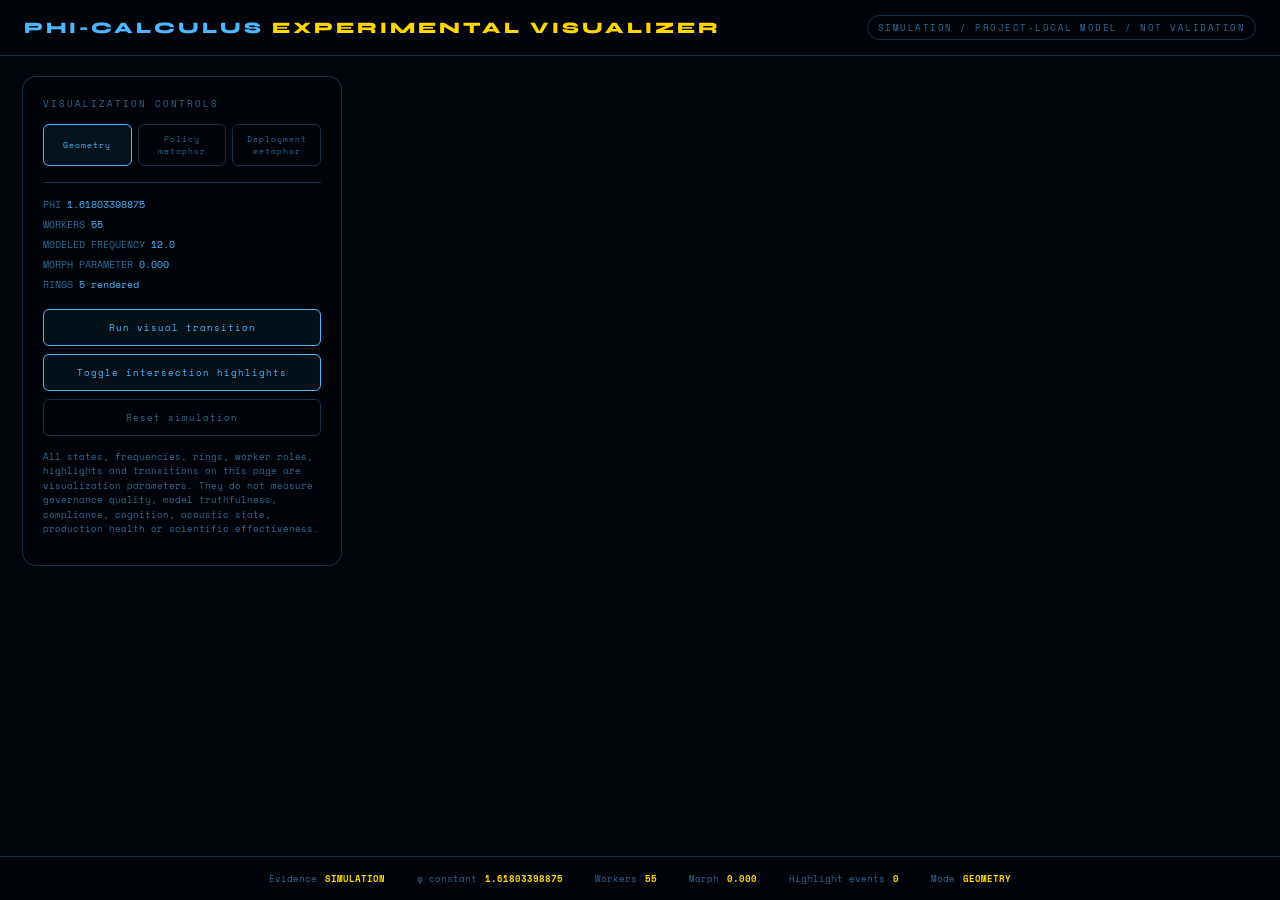
<file: phi-app/viz/index.html>
<!DOCTYPE html>
<html lang="en">
<head>
    <meta charset="UTF-8">
    <meta name="viewport" content="width=device-width, initial-scale=1.0">
    <title>Phi-Calculus Experimental Visualizer</title>
    <link href="https://fonts.googleapis.com/css2?family=Space+Mono:wght@400;700&family=Syne:wght@400;700;800&display=swap" rel="stylesheet">
    <style>
        :root {
            --phi-blue:#4db8ff;
            --phi-gold:#ffd700;
            --bg:#010409;
            --panel:rgba(1,4,9,.92);
            --border:rgba(77,184,255,.25);
            --dim:rgba(77,184,255,.58);
        }
        *{box-sizing:border-box}
        body{margin:0;background:var(--bg);color:var(--phi-blue);font-family:'Space Mono',monospace;overflow:hidden}
        #topbar{position:fixed;top:0;left:0;right:0;z-index:20;height:56px;background:rgba(1,4,9,.97);border-bottom:1px solid var(--border);display:flex;align-items:center;justify-content:space-between;padding:0 24px}
        .brand{font-family:'Syne',sans-serif;font-weight:800;letter-spacing:3px;text-transform:uppercase}
        .brand span{color:var(--phi-gold)}
        .evidence{font-size:9px;letter-spacing:1.5px;color:var(--dim);border:1px solid var(--border);border-radius:999px;padding:5px 10px}
        #left{position:fixed;top:76px;left:22px;z-index:10;width:320px;background:var(--panel);border:1px solid var(--border);border-radius:14px;padding:20px;backdrop-filter:blur(20px)}
        #right{position:fixed;top:76px;right:22px;z-index:10;width:300px;background:var(--panel);border:1px solid var(--border);border-radius:14px;padding:20px;display:none;backdrop-filter:blur(20px)}
        .label{font-size:9px;letter-spacing:2px;text-transform:uppercase;color:var(--dim);margin-bottom:14px}
        .tabs{display:grid;grid-template-columns:repeat(3,1fr);gap:6px;margin-bottom:16px}
        .tab,button{font:inherit}
        .tab{padding:8px 4px;border:1px solid var(--border);border-radius:6px;background:transparent;color:var(--dim);font-size:8px;cursor:pointer}
        .tab.active{color:var(--phi-blue);background:rgba(77,184,255,.08);border-color:var(--phi-blue)}
        .readout{border-top:1px solid var(--border);padding-top:12px;font-size:10px;line-height:2}
        .k{color:var(--dim)}
        .buttons{display:grid;gap:8px;margin-top:14px}
        button{padding:11px;border:1px solid var(--phi-blue);border-radius:6px;background:rgba(77,184,255,.07);color:var(--phi-blue);cursor:pointer;font-size:9px;letter-spacing:1px}
        button.secondary{border-color:var(--border);color:var(--dim);background:transparent}
        #metrics{position:fixed;bottom:0;left:0;right:0;z-index:10;min-height:44px;background:rgba(1,4,9,.95);border-top:1px solid var(--border);display:flex;align-items:center;justify-content:center;gap:32px;padding:6px 18px;flex-wrap:wrap}
        .metric{display:flex;gap:8px;align-items:center;font-size:9px}.metric b{color:var(--phi-gold)}
        .notice{font-size:9px;line-height:1.6;color:var(--dim);margin-top:14px}
        canvas{cursor:crosshair}
        @media(max-width:820px){#left{width:280px}#right{display:none!important}#metrics{justify-content:flex-start;gap:14px}.evidence{display:none}}
    </style>
</head>
<body>
<div id="topbar">
    <div class="brand">PHI-CALCULUS <span>EXPERIMENTAL VISUALIZER</span></div>
    <div class="evidence">SIMULATION / PROJECT-LOCAL MODEL / NOT VALIDATION</div>
</div>

<section id="left">
    <div class="label">Visualization controls</div>
    <div class="tabs">
        <button class="tab active" data-mode="substrate">Geometry</button>
        <button class="tab" data-mode="governance">Policy metaphor</button>
        <button class="tab" data-mode="deployment">Deployment metaphor</button>
    </div>
    <div class="readout">
        <div><span class="k">PHI</span> <span id="r-phi">1.61803398875</span></div>
        <div><span class="k">WORKERS</span> <span id="r-workers">55</span></div>
        <div><span class="k">MODELED FREQUENCY</span> <span id="r-freq">12.0</span></div>
        <div><span class="k">MORPH PARAMETER</span> <span id="r-morph">0.000</span></div>
        <div><span class="k">RINGS</span> <span id="r-rings">5 rendered</span></div>
    </div>
    <div class="buttons">
        <button id="transition">Run visual transition</button>
        <button id="highlight">Toggle intersection highlights</button>
        <button class="secondary" id="reset">Reset simulation</button>
    </div>
    <p class="notice">All states, frequencies, rings, worker roles, highlights and transitions on this page are visualization parameters. They do not measure governance quality, model truthfulness, compliance, cognition, acoustic state, production health or scientific effectiveness.</p>
</section>

<section id="right" aria-live="polite">
    <div class="label">Project-local node note</div>
    <div id="audit-content"></div>
</section>

<div id="metrics">
    <div class="metric"><span class="k">Evidence</span><b>SIMULATION</b></div>
    <div class="metric"><span class="k">φ constant</span><b>1.61803398875</b></div>
    <div class="metric"><span class="k">Workers</span><b>55</b></div>
    <div class="metric"><span class="k">Morph</span><b id="m-morph">0.000</b></div>
    <div class="metric"><span class="k">Highlight events</span><b id="m-events">0</b></div>
    <div class="metric"><span class="k">Mode</span><b id="m-mode">GEOMETRY</b></div>
</div>

<script type="importmap">
{
  "imports": {
    "three": "https://esm.sh/three@0.164.0",
    "three/addons/": "https://esm.sh/three@0.164.0/examples/jsm/"
  }
}
</script>
<script type="module">
import * as THREE from 'three';
import { EffectComposer } from 'three/addons/postprocessing/EffectComposer.js';
import { RenderPass } from 'three/addons/postprocessing/RenderPass.js';
import { UnrealBloomPass } from 'three/addons/postprocessing/UnrealBloomPass.js';

const PHI=1.61803398875;
const GOLDEN_ANGLE=Math.PI*(3-Math.sqrt(5));
const WORKER_COUNT=55;
const RING_COUNT=5;
const BLUE=0x4db8ff;
const GOLD=0xffd700;

const NOTES=[
  'This node is one of 55 rendered points in a Fibonacci-count visualization. No agent performance is inferred.',
  'This position is generated from a phi-weighted geometric rule used for display. It is not empirical evidence.',
  'The current color and brightness encode local simulation state only.',
  'The displayed transition is deterministic UI behavior, not a governance or compliance result.',
  'The ring intersection highlight is a geometric event in this scene, not a validated anomaly detector.',
  'The deployment and policy modes are visual metaphors only; they do not attest infrastructure or policy enforcement.'
];

const state={morph:0,targetMorph:0,frequency:12,highlight:false,events:0,mode:'substrate'};
let scene,camera,renderer,composer,bloom,raycaster,clock,sentinel;
const mouse=new THREE.Vector2();
const workers=[];
const rings=[];

function init(){
  scene=new THREE.Scene();
  scene.fog=new THREE.FogExp2(0x010409,.04);
  camera=new THREE.PerspectiveCamera(60,innerWidth/innerHeight,.1,200);
  camera.position.set(0,0,18);
  renderer=new THREE.WebGLRenderer({antialias:true});
  renderer.setPixelRatio(Math.min(devicePixelRatio,2));
  renderer.setSize(innerWidth,innerHeight);
  renderer.toneMapping=THREE.ACESFilmicToneMapping;
  document.body.appendChild(renderer.domElement);
  clock=new THREE.Clock();
  raycaster=new THREE.Raycaster();

  sentinel=new THREE.Mesh(
    new THREE.DodecahedronGeometry(PHI,0),
    new THREE.MeshPhysicalMaterial({color:BLUE,transmission:.85,thickness:2,roughness:.1,emissive:BLUE,emissiveIntensity:.5})
  );
  scene.add(sentinel);

  const workerGeom=new THREE.SphereGeometry(.14*PHI,16,16);
  for(let i=0;i<WORKER_COUNT;i++){
    const material=new THREE.MeshStandardMaterial({color:BLUE,emissive:BLUE,emissiveIntensity:PHI});
    const node=new THREE.Mesh(workerGeom,material);
    node.userData={id:i,seed:Math.random()*20,start:new THREE.Vector3((Math.random()-.5)*PHI*8,(Math.random()-.5)*PHI*8,(Math.random()-.5)*PHI*8)};
    workers.push(node);scene.add(node);
  }

  const baseR=PHI*PHI*PHI;
  for(let i=0;i<RING_COUNT;i++){
    const r=baseR*Math.pow(PHI,(i-2)*.38);
    const ring=new THREE.Mesh(new THREE.TorusGeometry(r,.022,16,5),new THREE.MeshBasicMaterial({color:BLUE,transparent:true,opacity:.16,blending:THREE.AdditiveBlending,depthWrite:false}));
    ring.rotation.y=(i/RING_COUNT)*Math.PI*2;
    ring.rotation.x=(Math.PI/5)*i*.4;
    ring.userData.speed=Math.pow(PHI,-i)*.13;
    rings.push(ring);scene.add(ring);
  }

  composer=new EffectComposer(renderer);
  composer.addPass(new RenderPass(scene,camera));
  bloom=new UnrealBloomPass(new THREE.Vector2(innerWidth,innerHeight),.9,.3,.28);
  composer.addPass(bloom);

  addEventListener('resize',resize);
  addEventListener('click',pickNode);
  document.getElementById('transition').addEventListener('click',()=>{state.targetMorph=1;});
  document.getElementById('highlight').addEventListener('click',()=>{state.highlight=!state.highlight;});
  document.getElementById('reset').addEventListener('click',reset);
  document.querySelectorAll('.tab').forEach(btn=>btn.addEventListener('click',()=>setMode(btn.dataset.mode,btn)));
  animate();
}

function setMode(mode,button){
  state.mode=mode;
  document.querySelectorAll('.tab').forEach(x=>x.classList.remove('active'));
  button.classList.add('active');
  const labels={substrate:'GEOMETRY',governance:'POLICY METAPHOR',deployment:'DEPLOYMENT METAPHOR'};
  document.getElementById('m-mode').textContent=labels[mode];
}

function reset(){
  state.morph=0;state.targetMorph=0;state.frequency=12;state.highlight=false;state.events=0;
  document.getElementById('m-events').textContent='0';
  document.getElementById('right').style.display='none';
}

function animate(){
  requestAnimationFrame(animate);
  const t=clock.getElapsedTime();
  state.morph=THREE.MathUtils.lerp(state.morph,state.targetMorph,.05);
  state.frequency=THREE.MathUtils.lerp(state.frequency,state.targetMorph?0:12,.04);
  document.getElementById('r-freq').textContent=state.frequency.toFixed(1);
  document.getElementById('r-morph').textContent=state.morph.toFixed(3);
  document.getElementById('m-morph').textContent=state.morph.toFixed(3);

  let frameEvents=0;
  workers.forEach((node,i)=>{
    const y=(i/WORKER_COUNT-.5)*13;
    const radius=(Math.pow(PHI,.5+(i/WORKER_COUNT)*2.5)-1)*1.8;
    const angle=i*GOLDEN_ANGLE+t*state.frequency*.08;
    const target=new THREE.Vector3(Math.cos(angle)*radius,y,Math.sin(angle)*radius);
    const jitter=node.userData.start.clone().multiplyScalar(Math.sin(t*10+node.userData.seed)*(1-state.morph));
    node.position.lerpVectors(jitter,target,state.morph>.05?state.morph:.06);
    const current=(Math.atan2(node.position.z,node.position.x)+Math.PI*2)%(Math.PI*2);
    const sector=(Math.PI*2)/RING_COUNT;
    const near=Math.abs((current%sector)-sector/2)<.06;
    if(state.highlight&&state.targetMorph&&near){
      node.material.color.setHex(GOLD);node.material.emissive.setHex(GOLD);node.material.emissiveIntensity=Math.pow(PHI,3);frameEvents++;
    }else{
      node.material.color.setHex(BLUE);node.material.emissive.setHex(BLUE);node.material.emissiveIntensity=PHI;
    }
  });
  if(frameEvents){state.events+=frameEvents;document.getElementById('m-events').textContent=String(state.events);}

  sentinel.rotation.y+=(1/Math.pow(PHI,3))*.04+state.frequency*.006;
  sentinel.rotation.x+=(1/Math.pow(PHI,4))*.04;
  rings.forEach((ring,i)=>{ring.rotation.z=t*ring.userData.speed+i*Math.PI/RING_COUNT;});
  bloom.strength=.9+state.morph*.25;
  composer.render();
}

function pickNode(event){
  if(event.target.closest&&event.target.closest('#left,#right,#topbar,#metrics'))return;
  mouse.x=(event.clientX/innerWidth)*2-1;
  mouse.y=-(event.clientY/innerHeight)*2+1;
  raycaster.setFromCamera(mouse,camera);
  const hit=raycaster.intersectObjects(workers)[0];
  if(!hit)return;
  const id=hit.object.userData.id;
  const panel=document.getElementById('right');
  const content=document.getElementById('audit-content');
  content.replaceChildren();
  const heading=document.createElement('strong');
  heading.textContent=`Node ${String(id).padStart(2,'0')}`;
  const note=document.createElement('p');
  note.textContent=NOTES[id%NOTES.length];
  const caveat=document.createElement('p');
  caveat.className='notice';
  caveat.textContent='Evidence state: simulation only.';
  content.append(heading,note,caveat);
  panel.style.display='block';
}

function resize(){
  camera.aspect=innerWidth/innerHeight;camera.updateProjectionMatrix();renderer.setSize(innerWidth,innerHeight);composer.setSize(innerWidth,innerHeight);
}

init();
</script>
</body>
</html>
</file>
